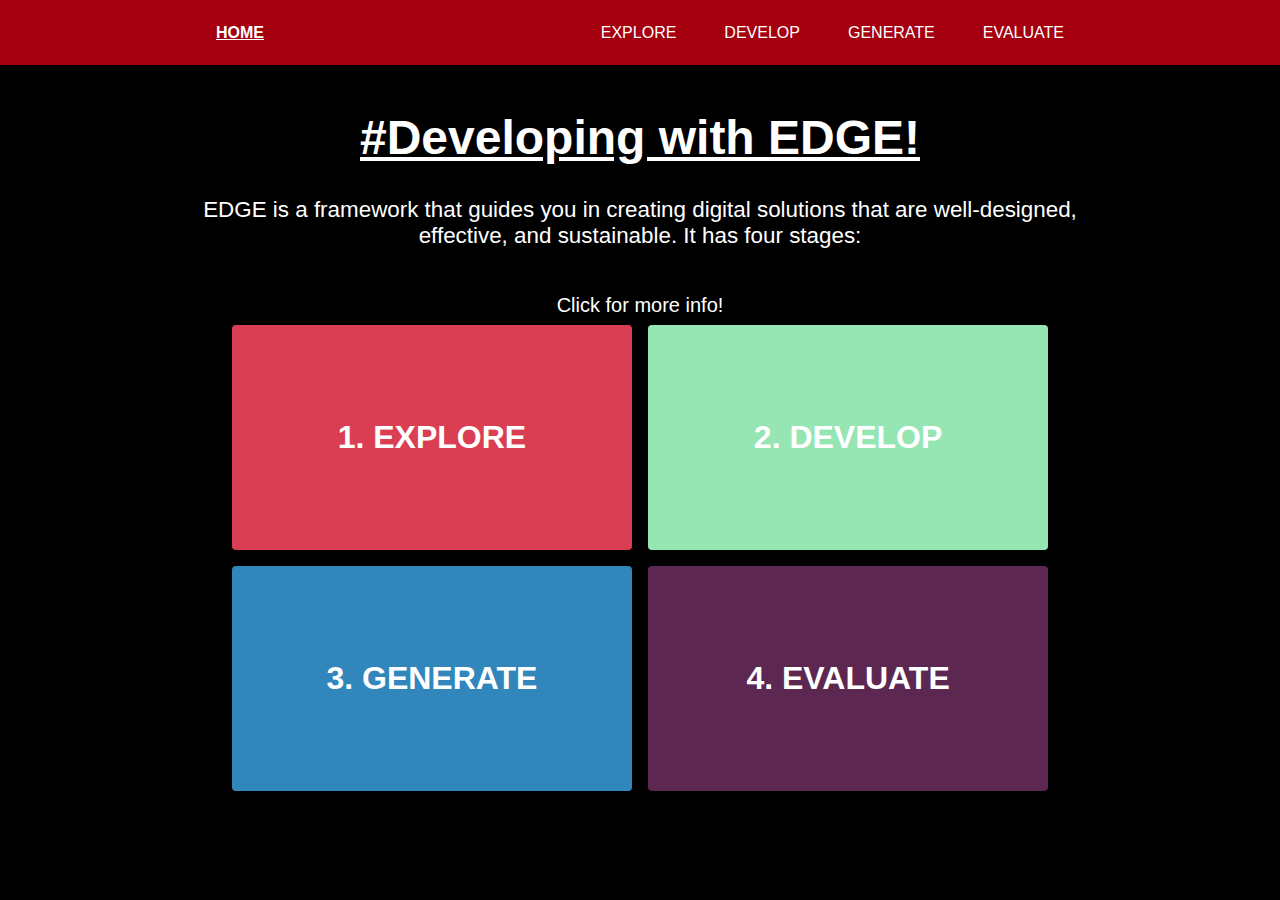
<file: index.html>
<!DOCTYPE html>
<html>

<head>

  <meta charset="UTF-8">
  <meta name="viewport" content="width=device-width, initial-scale=1.0">
  <meta name="theme-color" content="#94000f">
  <meta name="msapplication-TileColor" content="#94000f">
  <meta http-equiv="Content-Type" content="text/html; charset=UTF-8">
  <meta name="description" content="Everything you need to know when developing with EDGE!">
  <meta name="keywords" content="EDGE Framework, digital solutions">

  <title>EDGE Framework Website</title>
  <link rel="stylesheet" href="styles.css">
</head>

<body>
  <nav>
    <div class="container">
      <div class="flex">
        <a class="home-button active" href="index.html">HOME</a>
        <a class="nav-button" href="Explore.html">EXPLORE</a>
        <a class="nav-button" href="Develop.html">DEVELOP</a>
        <a class="nav-button" href="Generate.html">GENERATE</a>
        <a class="nav-button" href="Evaluate.html">EVALUATE</a>
      </div>
    </div>
  </nav>



    <div class="container">
      <h1>#Developing with EDGE!</h1>
      <h2>EDGE is a framework that guides you in creating digital solutions that are well-designed, effective, and sustainable. It has four stages: </h2>
      <p>Click for more info!</p>
      <div class="edge-buttons">
        <div class="button-left">
          <a href="Explore.html"><button class="button red-button">1. EXPLORE</button></a>
          <a href="Generate.html"><button class="button blue-button">3. GENERATE</button></a>
        </div>
        <div class="button-right">
          <a href="Develop.html"><button class="button green-button">2. DEVELOP</button></a>
          <a href="Evaluate.html"><button class="button orange-button">4. EVALUATE</button></a>
        </div>
      </div>
    </div>
</body>

</html>
</file>
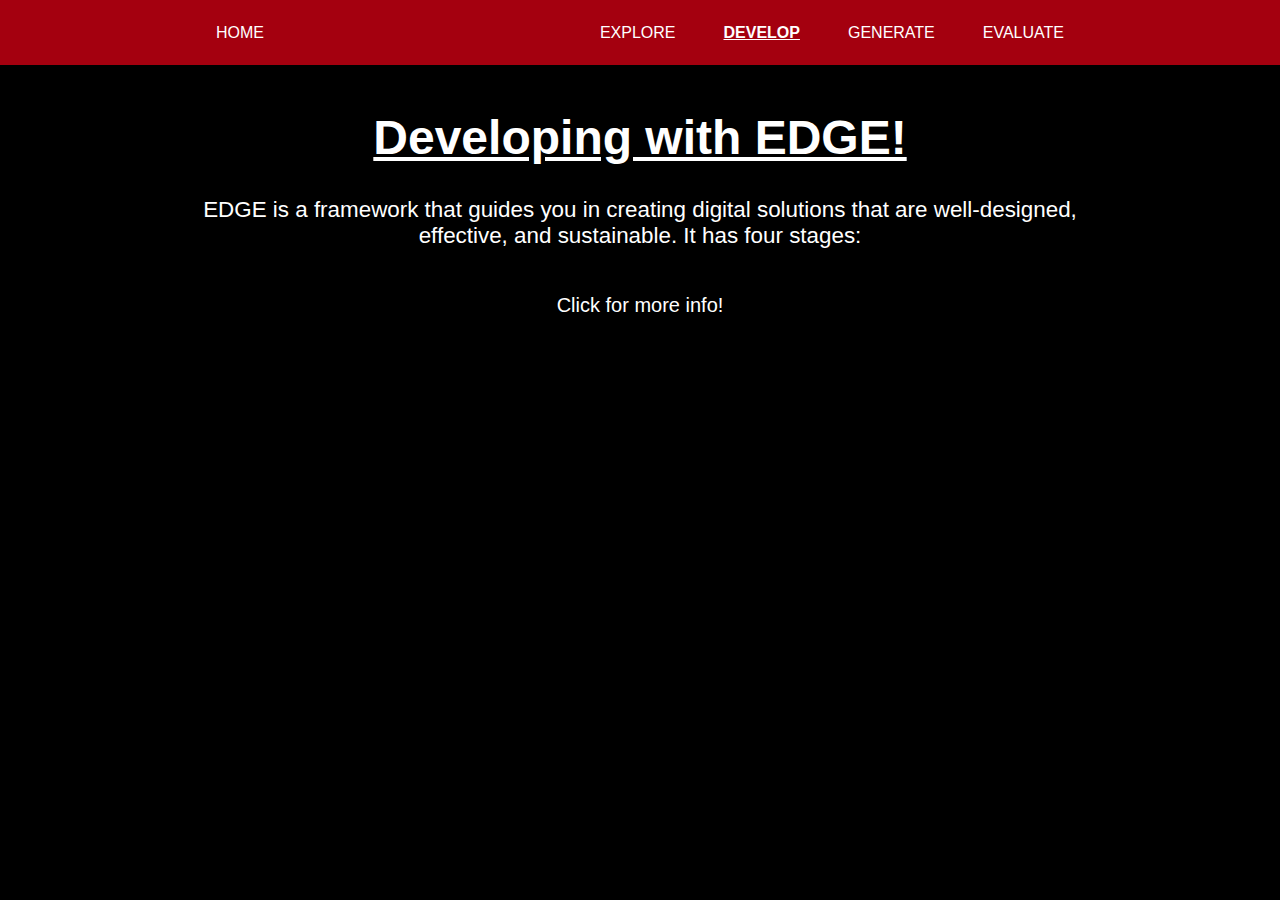
<file: Develop.html>
<!DOCTYPE html>
<html>
<head>
  <meta charset="UTF-8">
  <meta name="viewport" content="width=device-width, initial-scale=1.0">
  <meta http-equiv="Content-Type" content="text/html; charset=UTF-8">
  <meta name="description" content="The develop phase of developing with EDGE">
  <meta name="keywords" content="EDGE Framework, digital solutions">

  <title>Explore - EDGE</title>
  <link rel="stylesheet" href="styles.css">
</head>

<body>
  <nav>
    <div class="container">
      <div class="flex">
        <a class="home-button" href="index.html">HOME</a>
        <a class="nav-button" href="Explore.html">EXPLORE</a>
        <a class="nav-button active" href="Develop.html">DEVELOP</a>
        <a class="nav-button" href="Generate.html">GENERATE</a>
        <a class="nav-button" href="Evaluate.html">EVALUATE</a>
      </div>
    </div>
  </nav>

  <main>
    <div class="container">

      <h1>Developing with EDGE!</h1>
      <h2>EDGE is a framework that guides you in creating digital solutions that are well-designed, effective, and sustainable. It has four stages: </h2>

      <p>Click for more info!</p>


    </div>
  </main>
</body>

</html>
</file>
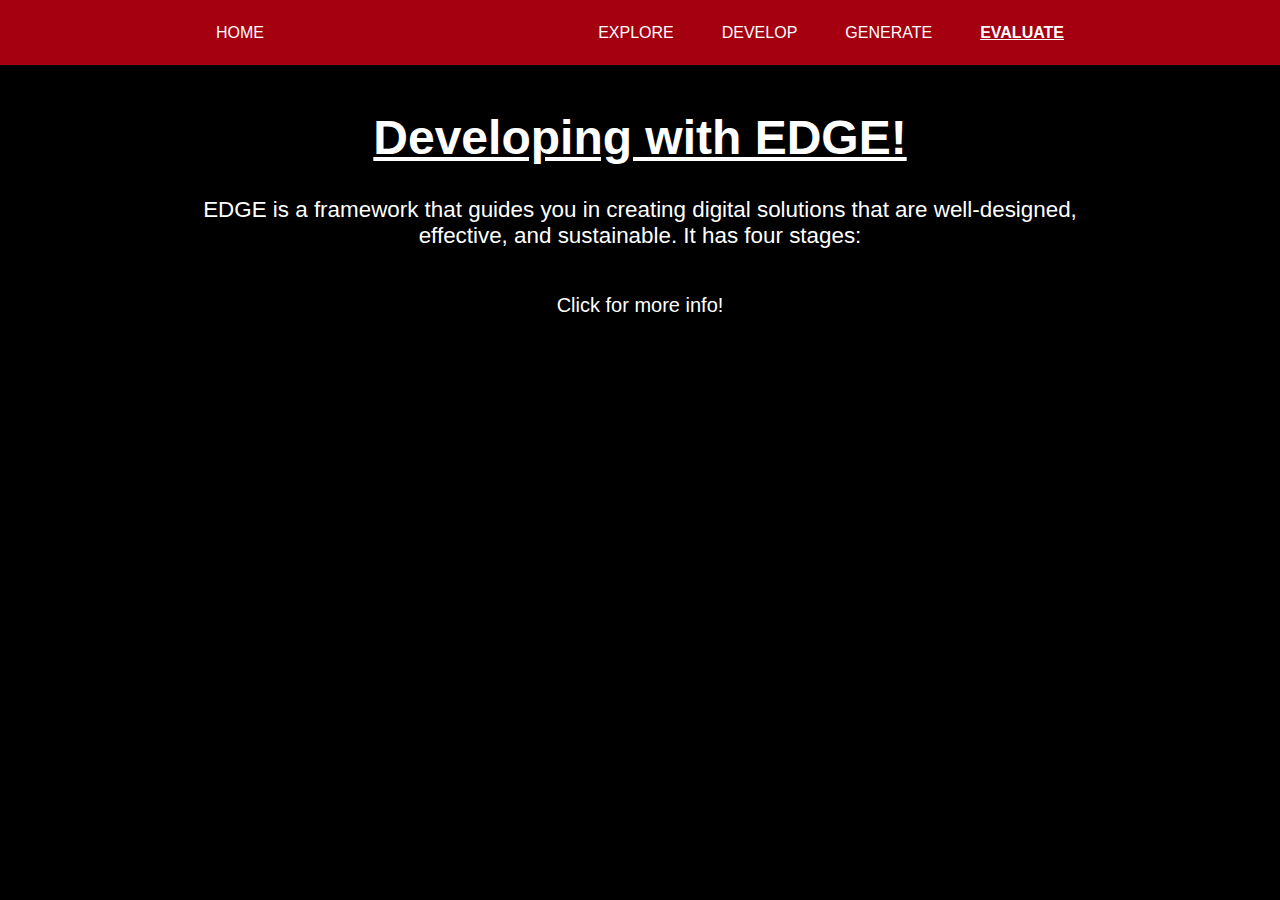
<file: Evaluate.html>
<!DOCTYPE html>
<html>
<head>
  <meta charset="UTF-8">
  <meta name="viewport" content="width=device-width, initial-scale=1.0">
  <meta http-equiv="Content-Type" content="text/html; charset=UTF-8">
  <meta name="description" content="The evaluate phase of developing with EDGE">
  <meta name="keywords" content="EDGE Framework, digital solutions">

  <title>Explore - EDGE</title>
  <link rel="stylesheet" href="styles.css">
</head>

<body>
  <nav>
    <div class="container">
      <div class="flex">
        <a class="home-button" href="index.html">HOME</a>
        <a class="nav-button" href="Explore.html">EXPLORE</a>
        <a class="nav-button" href="Develop.html">DEVELOP</a>
        <a class="nav-button" href="Generate.html">GENERATE</a>
        <a class="nav-button active" href="Evaluate.html">EVALUATE</a>
      </div>
    </div>
  </nav>

  <main>
    <div class="container">

      <h1>Developing with EDGE!</h1>
      <h2>EDGE is a framework that guides you in creating digital solutions that are well-designed, effective, and sustainable. It has four stages: </h2>

      <p>Click for more info!</p>


    </div>
  </main>
</body>

</html>
</file>
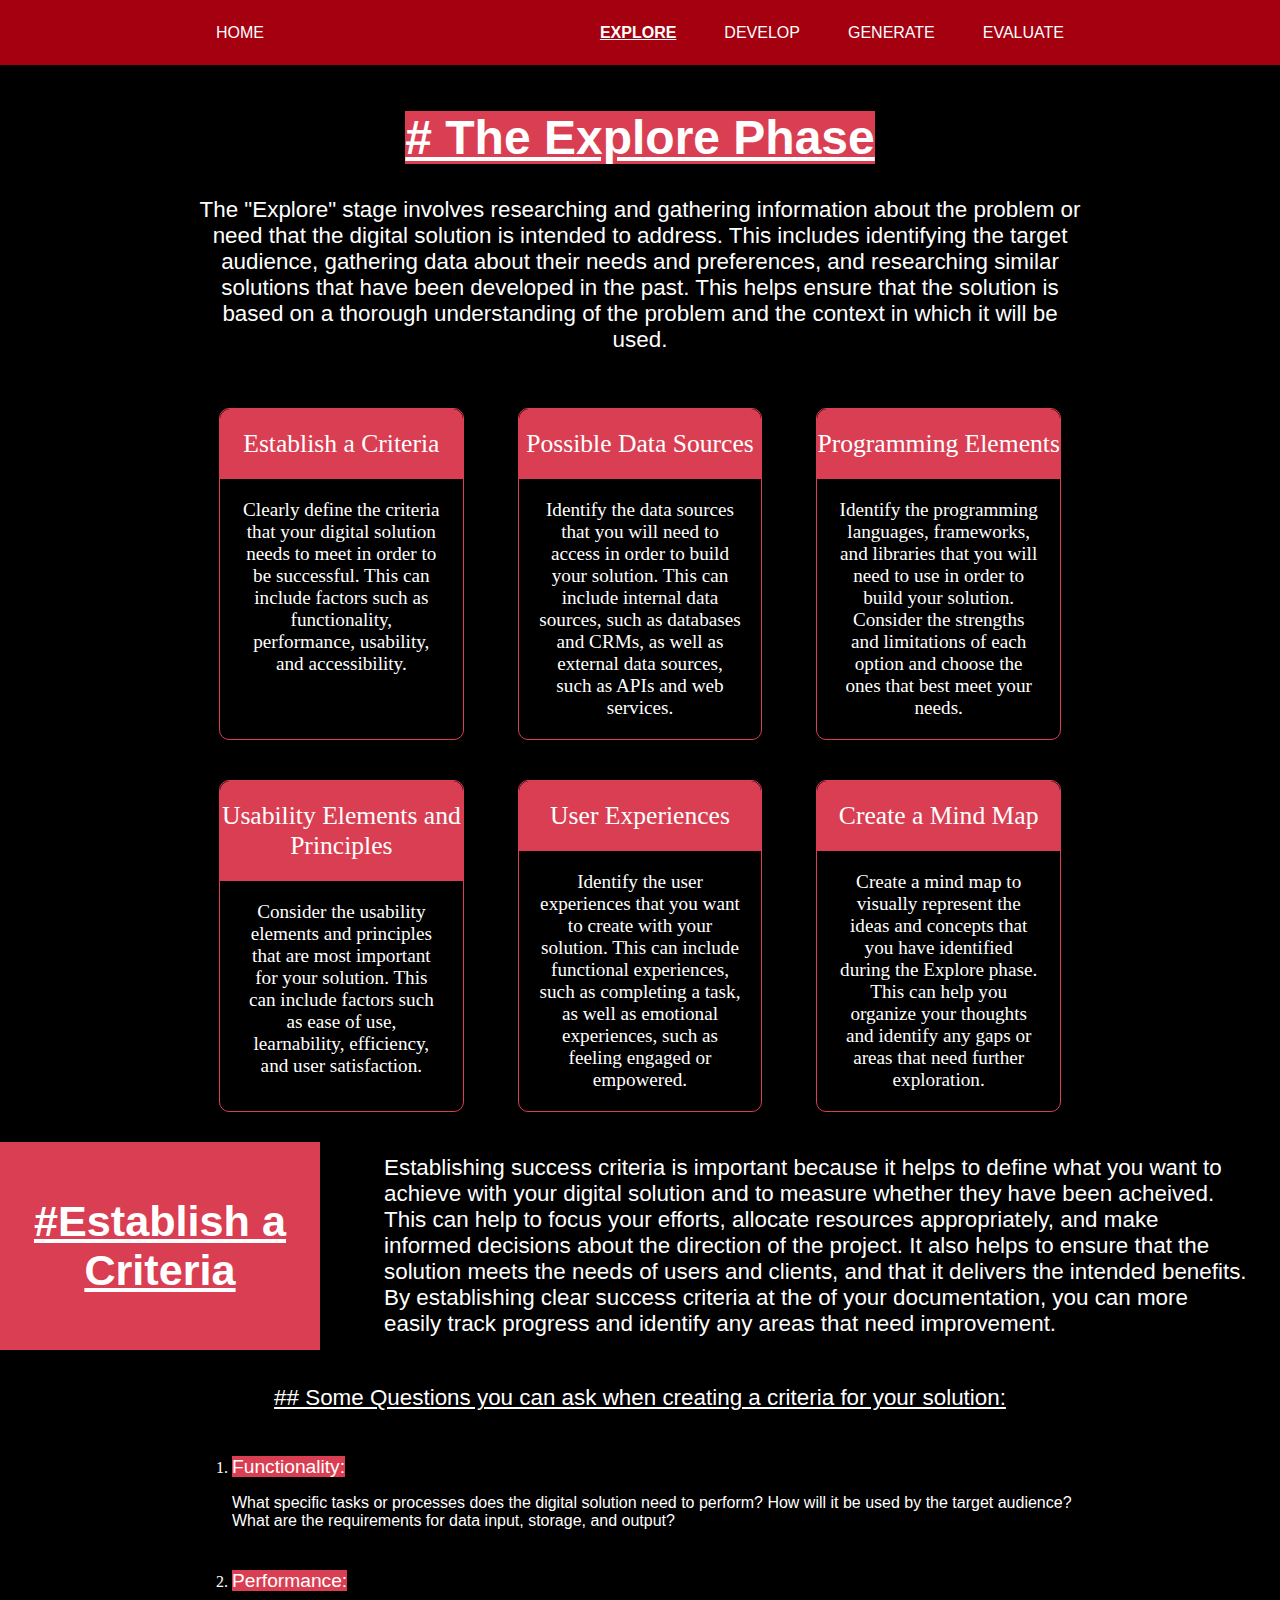
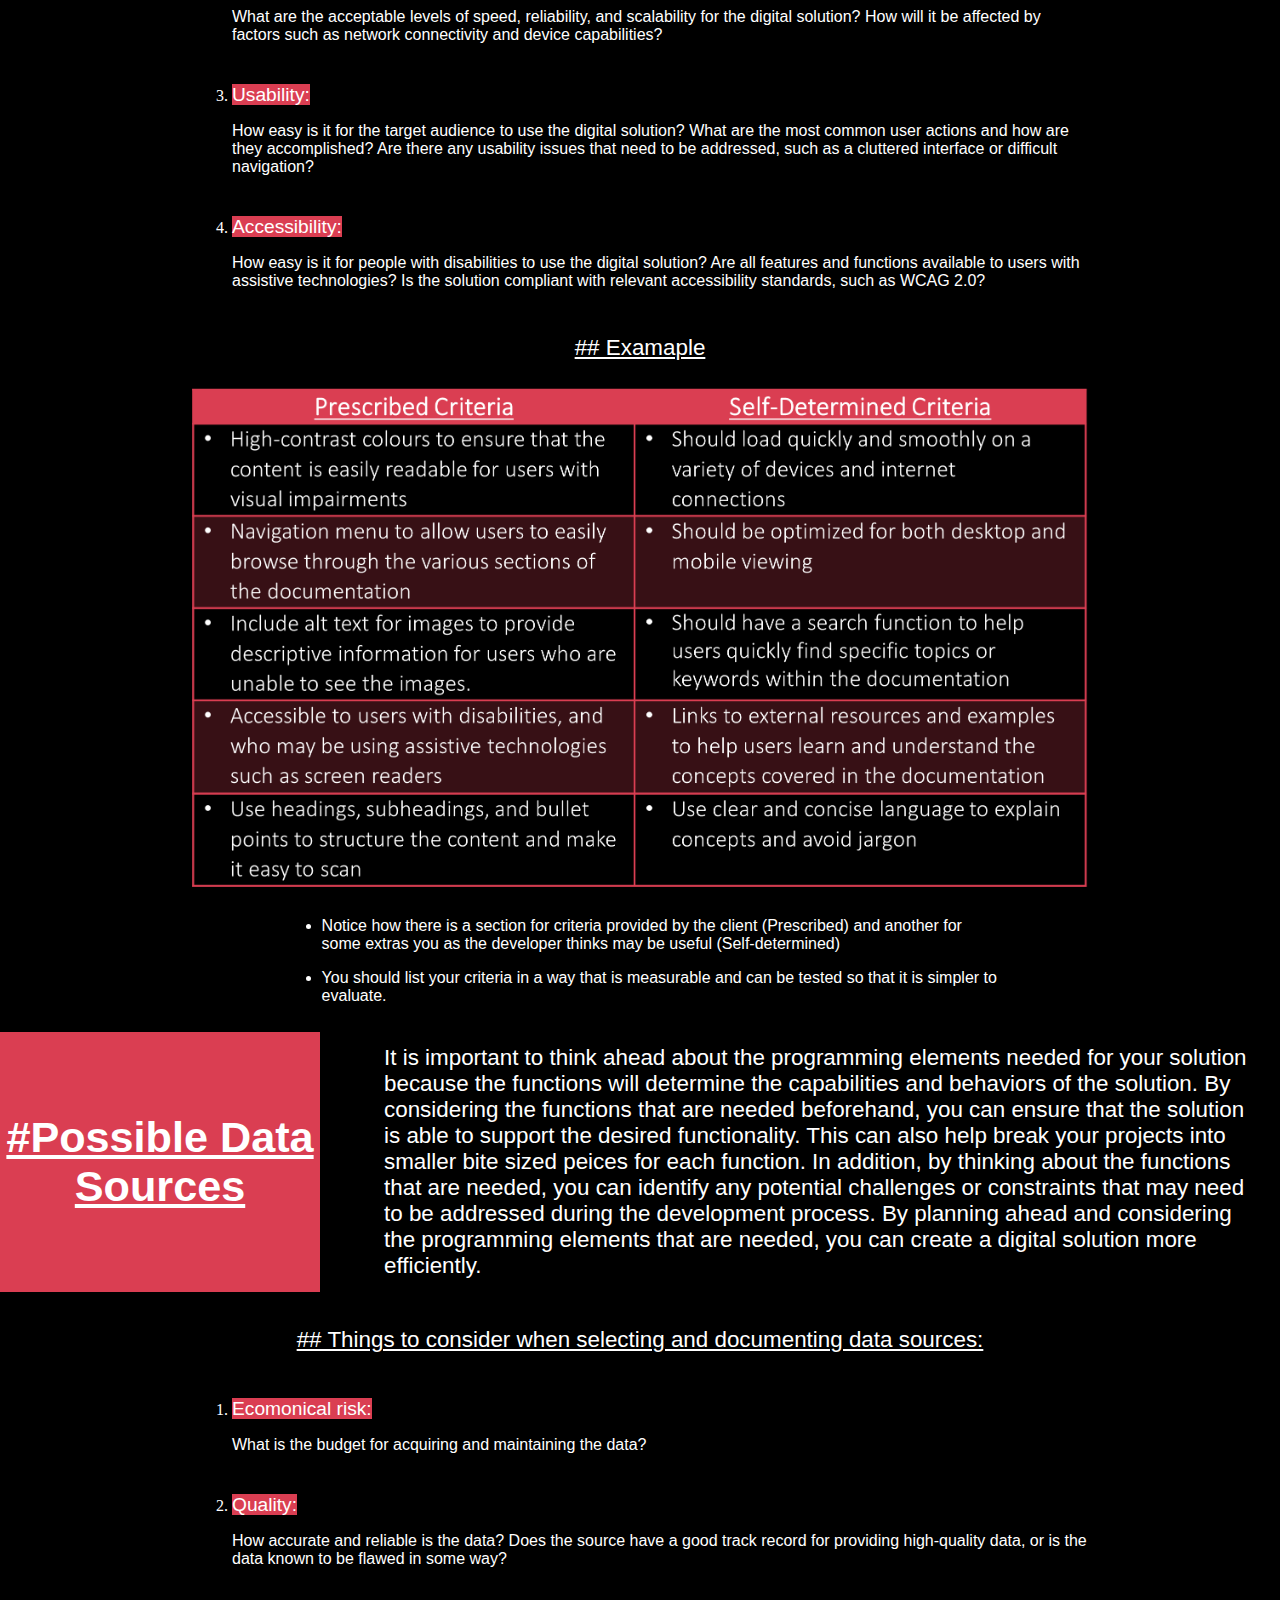
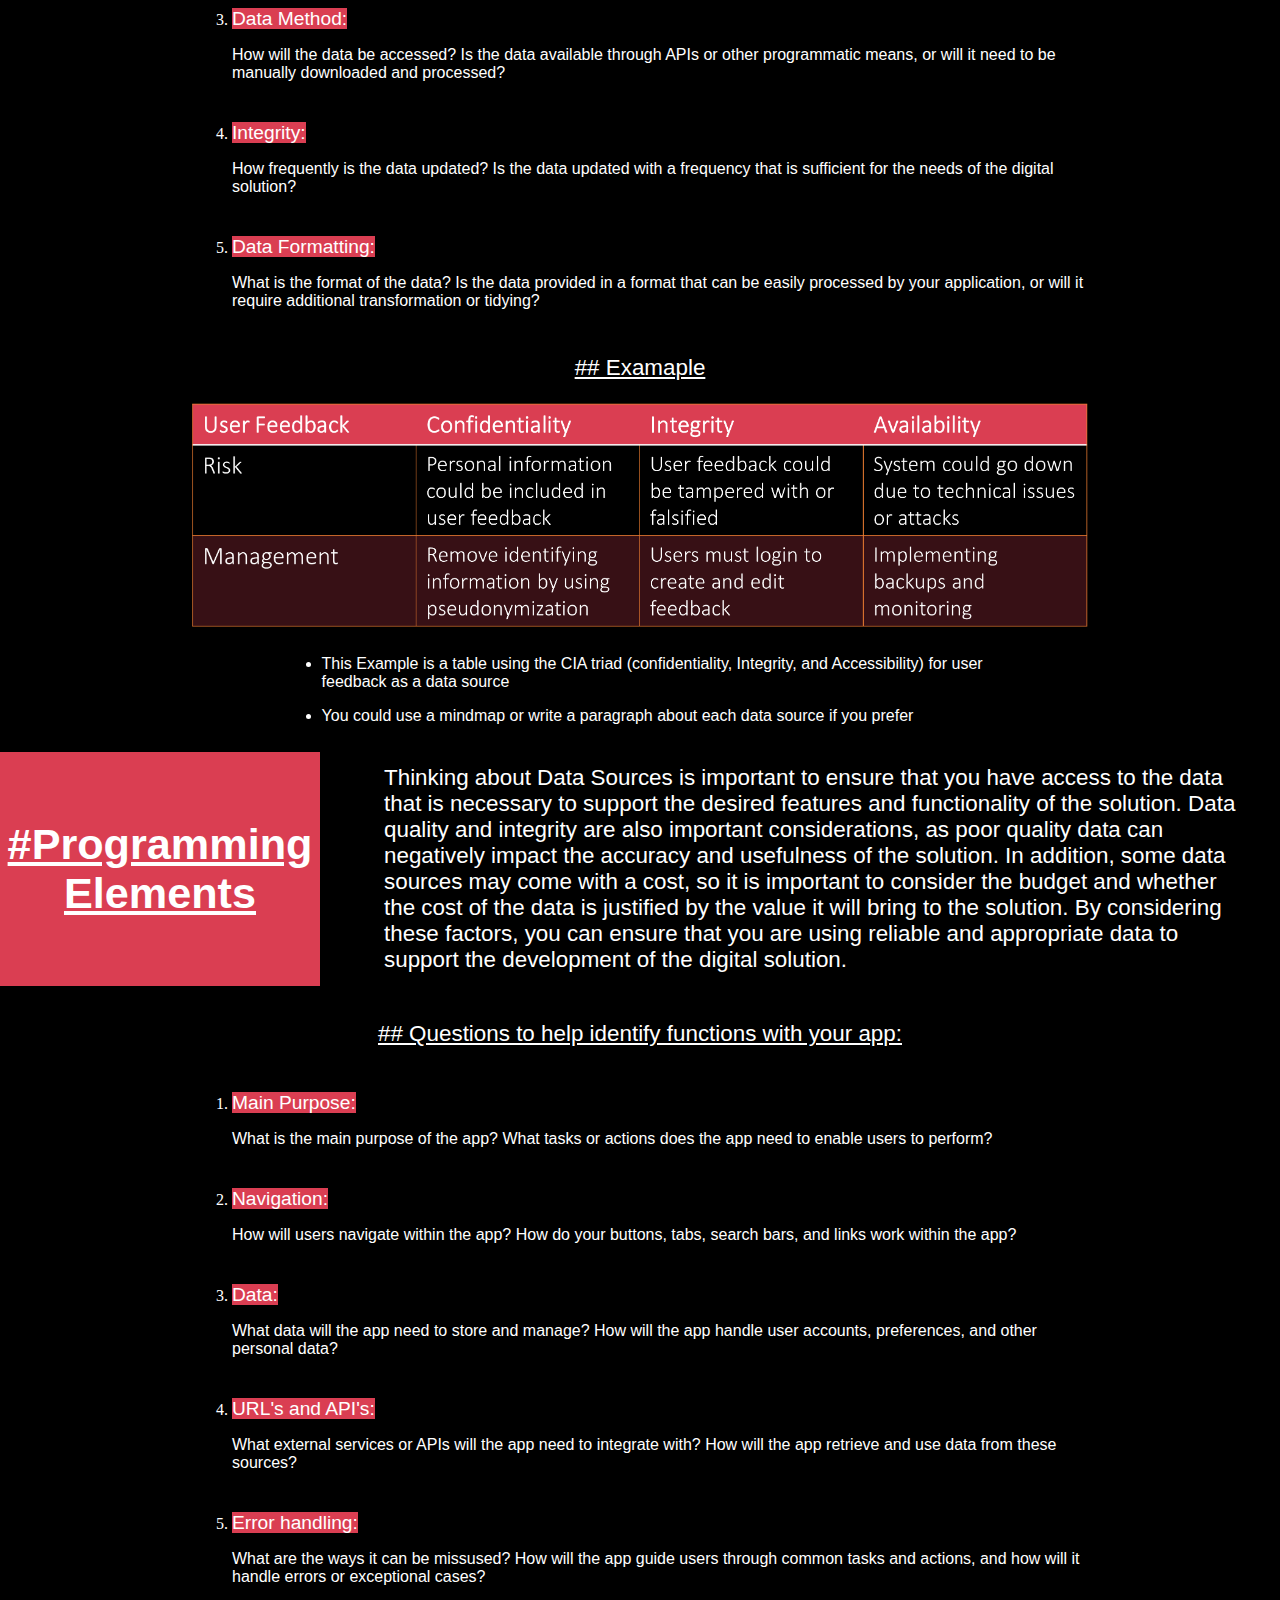
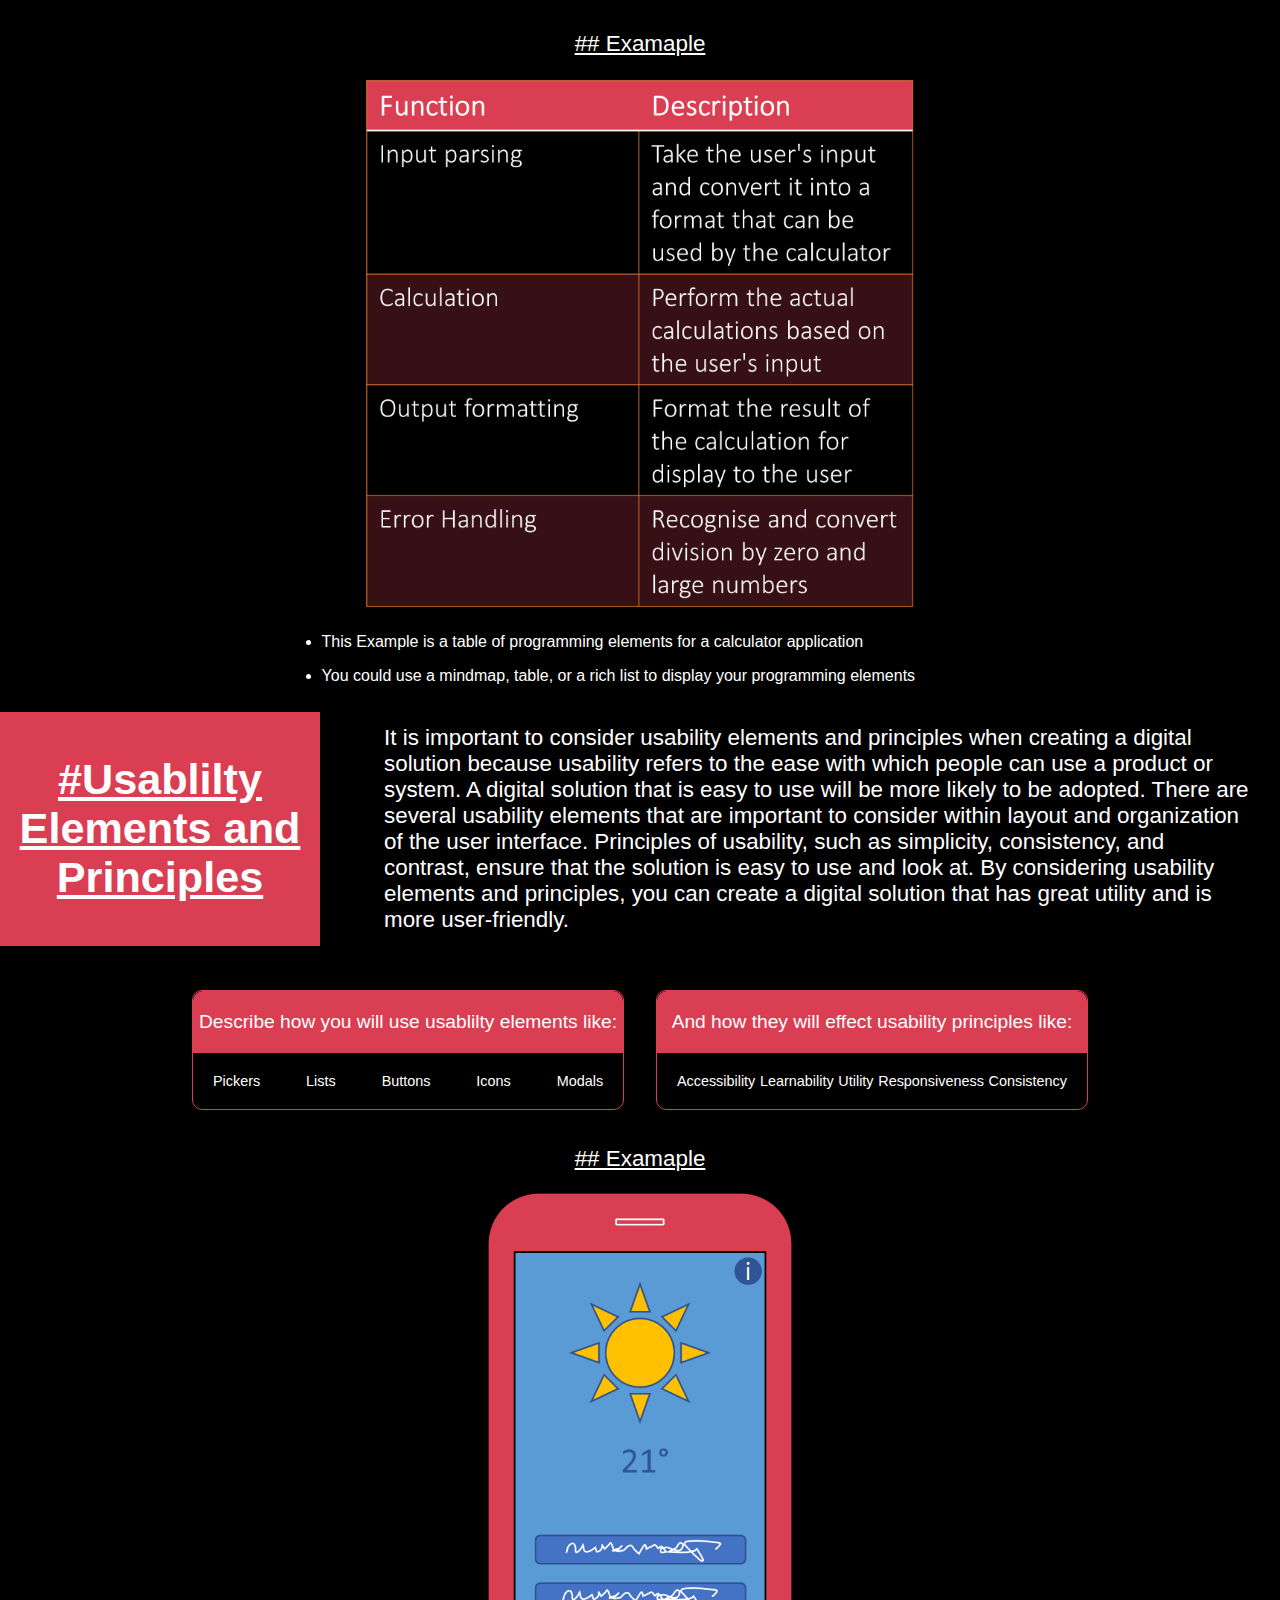
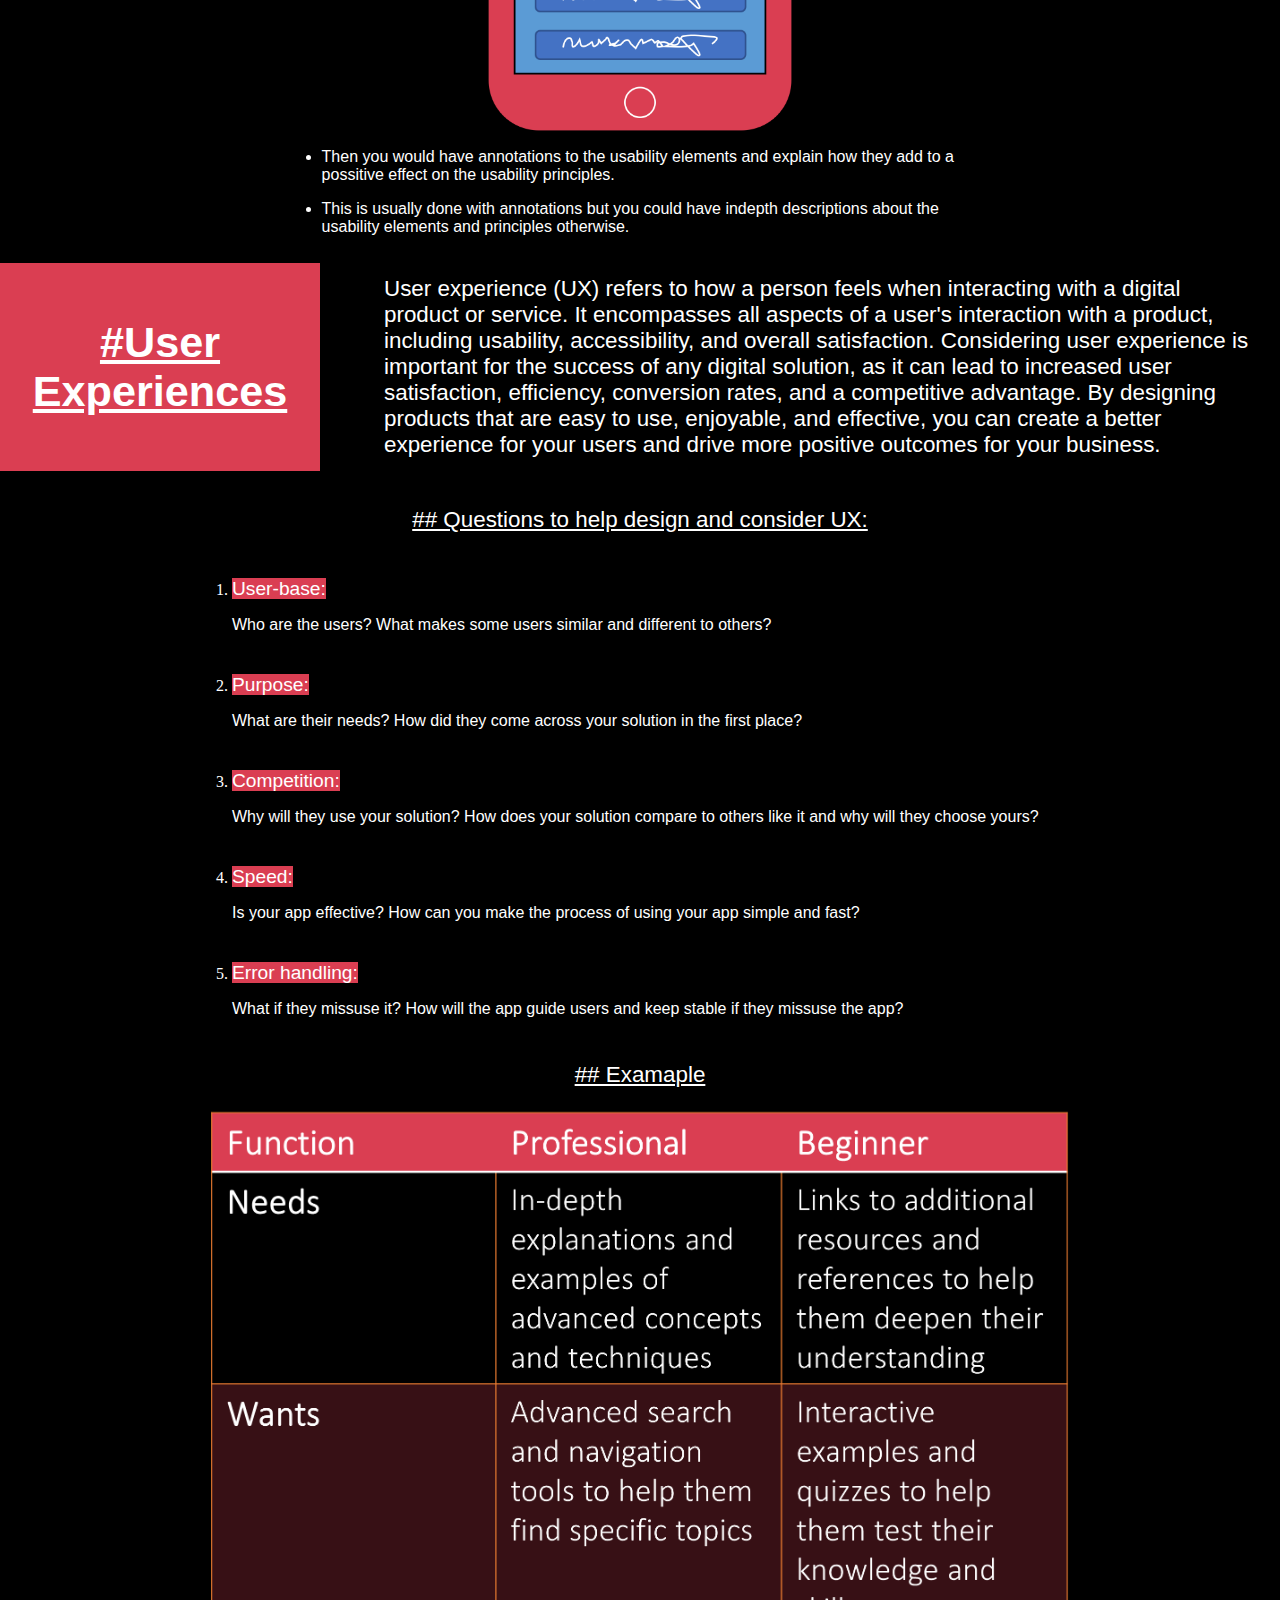
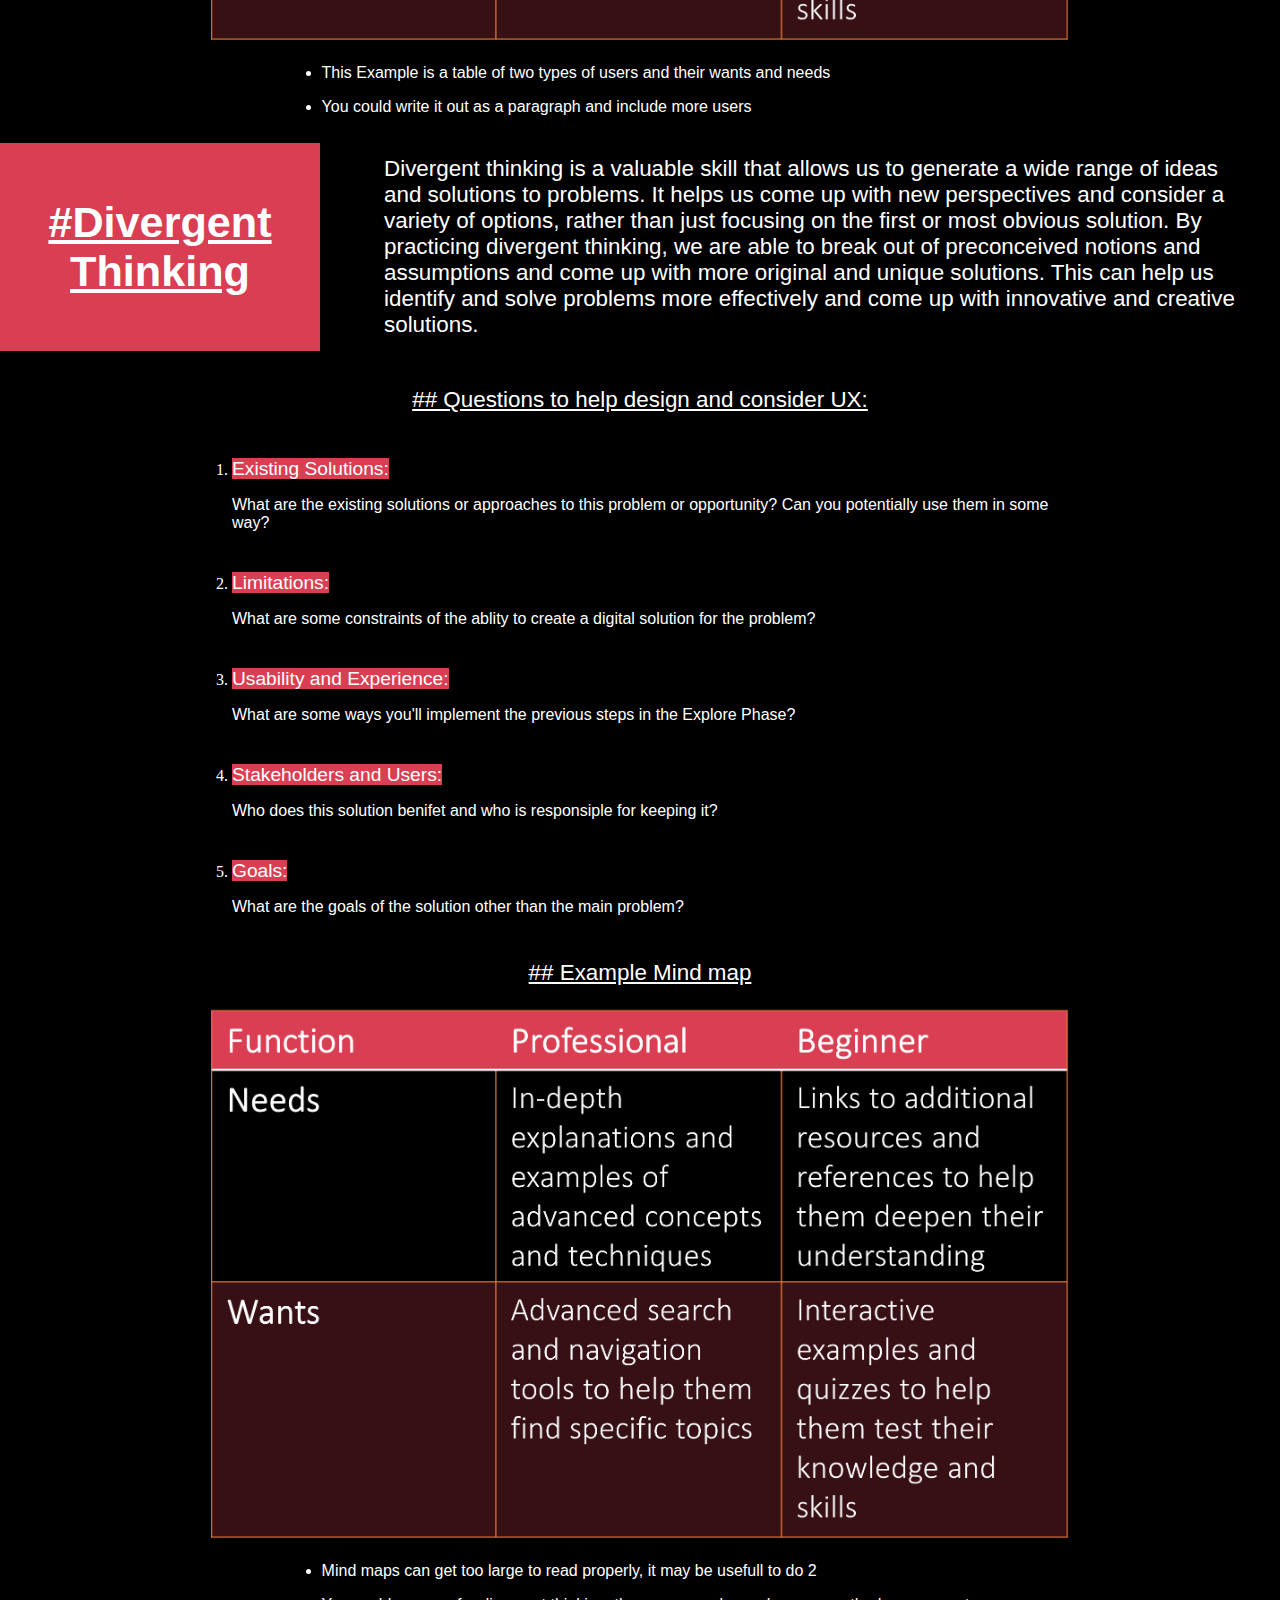
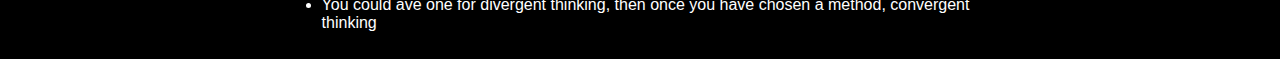
<file: Explore.html>
<!DOCTYPE html>
<html>

<head>
  <meta charset="UTF-8">
  <meta name="viewport" content="width=device-width, initial-scale=1.0">
  <meta http-equiv="Content-Type" content="text/html; charset=UTF-8">
  <meta name="description" content="The explore phase of developing with EDGE">
  <meta name="keywords" content="EDGE Framework, digital solutions">
  <title>Explore - EDGE</title>
  <link rel="stylesheet" href="styles.css">

</head>

<body>

  <button id="scroll-top-button" onclick="scrollToTop()">
    ↑
  </button>

  <div class="background1">
    <nav>
      <div class="container">
        <div class="flex">
          <a class="home-button" href="index.html">HOME</a>
          <a class="nav-button active" href="Explore.html">EXPLORE</a>
          <a class="nav-button" href="Develop.html">DEVELOP</a>
          <a class="nav-button" href="Generate.html">GENERATE</a>
          <a class="nav-button" href="Evaluate.html">EVALUATE</a>
        </div>
      </div>
    </nav>

    <div class="container">
      <h1><mark># The Explore Phase</mark></h1>
      <h2>The "Explore" stage involves researching and gathering information about the problem or need that the digital solution is intended to address. This includes identifying the target audience, gathering data about their needs and
        preferences,
        and researching similar solutions that have been developed in the past. This helps ensure that the solution is based on a thorough understanding of the problem and the context in which it will be used.</h2>
    </div>
    <div class="container">
      <div class="outline">
        <a href="#Criteria" class="card">
          <div class="step">Establish a Criteria</div>
          <div class="explanation">Clearly define the criteria that your digital solution needs to meet in order to be successful. This can include factors such as functionality, performance, usability, and accessibility.</div>
        </a>
        <a href="#data-sources" class="card">
          <div class="step">Possible Data Sources</div>
          <div class="explanation">Identify the data sources that you will need to access in order to build your solution. This can include internal data sources, such as databases and CRMs, as well as external data sources, such as APIs and web
            services.</div>
        </a>
        <a href="#programming-elements" class="card">
          <div class="step">Programming Elements</div>
          <div class="explanation">Identify the programming languages, frameworks, and libraries that you will need to use in order to build your solution. Consider the strengths and limitations of each option and choose the ones that best meet
            your
            needs.</div>
        </a>
      </div>
      <div class="outline">
        <a href="#usability" class="card">
          <div class="step">Usability Elements and Principles</div>
          <div class="explanation">Consider the usability elements and principles that are most important for your solution. This can include factors such as ease of use, learnability, efficiency, and user satisfaction.</div>
        </a>
        <a href="#user-experiences" class="card">
          <div class="step">User Experiences</div>
          <div class="explanation">Identify the user experiences that you want to create with your solution. This can include functional experiences, such as completing a task, as well as emotional experiences, such as feeling engaged or empowered.
          </div>
        </a>
        <a href="#mind-map" class="card">
          <div class="step">Create a Mind Map</div>
          <div class="explanation">Create a mind map to visually represent the ideas and concepts that you have identified during the Explore phase. This can help you organize your thoughts and identify any gaps or areas that need further
            exploration.
          </div>
        </a>
      </div>
    </div>
  </div>


  <div id="Criteria" class="top">
    <div class="left">
      <h1>#Establish a Criteria</h1>
    </div>
    <div class="right">
      <h2>Establishing success criteria is important because it helps to define what you want to achieve with your digital solution and to measure whether they have been acheived. This can help to focus your efforts, allocate resources
        appropriately, and make informed decisions about the direction of the project. It also helps to ensure that the solution meets the needs of users and clients, and that it delivers the intended benefits. By establishing clear success
        criteria at the of your documentation, you can more easily track progress and identify any areas that need improvement.</h2>
    </div>
  </div>

  <div class="background1">
    <div class="container">
      <h2 class="question">## Some Questions you can ask when creating a criteria for your solution:</h2>
      <ol>
        <li>
          <h2><mark>Functionality:</mark></h2>
          <h3>What specific tasks or processes does the digital solution need to perform? How will it be used by the target audience? What are the requirements for data input, storage, and output?
          </h3>
        </li>
        <li>
          <h2><mark>Performance: </mark></h2>
          <h3>What are the acceptable levels of speed, reliability, and scalability for the digital solution? How will it be affected by factors such as network connectivity and device capabilities?
          </h3>
        </li>
        <li>
          <h2><mark>Usability: </mark></h2>
          <h3>How easy is it for the target audience to use the digital solution? What are the most common user actions and how are they accomplished? Are there any usability issues that need to be addressed, such as a cluttered interface or
            difficult navigation?
          </h3>
        </li>
        <li>
          <h2><mark>Accessibility: </mark></h2>
          <h3>How easy is it for people with disabilities to use the digital solution? Are all features and functions available to users with assistive technologies? Is the solution compliant with relevant accessibility standards, such
            as WCAG 2.0?
          </h3>
        </li>
      </ol>
    </div>
    <div class="container">
      <h2 id="examples">## Examaple</h2>
      <img src="successcriteria.png" class="criteria-img" alt="">
      <ul>
        <h3>
          <li>Notice how there is a section for criteria provided by the client (Prescribed) and another for some extras you as the developer thinks may be useful (Self-determined)</li>
        </h3>
        <h3>
          <li>You should list your criteria in a way that is measurable and can be tested so that it is simpler to evaluate.</li>
        </h3>
      </ul>
    </div>
  </div>


  <!-- Possible Data sources -->

  <div id="data-sources" class="top">
    <div class="left">
      <h1>#Possible Data Sources</h1>
    </div>
    <div class="right">
      <h2>It is important to think ahead about the programming elements needed for your solution because the functions will determine the capabilities and behaviors of the solution. By considering the functions that are needed beforehand, you can ensure that the solution is able to support the desired functionality. This can also help break your projects into smaller bite sized peices for each function. In addition, by thinking about the functions that are needed, you can identify any potential challenges or constraints that may need to be addressed during the development process. By planning ahead and considering the programming elements that are needed, you can create a digital solution more efficiently.</h2>
    </div>
  </div>
  <div class="background1">
    <div class="container">
      <h2 class="question">## Things to consider when selecting and documenting data sources:</h2>
      <ol>
        <li>
          <h2><mark>Ecomonical risk:</mark></h2>
          <h3>What is the budget for acquiring and maintaining the data?
          </h3>
        </li>
        <li>
          <h2><mark>Quality: </mark></h2>
          <h3>How accurate and reliable is the data? Does the source have a good track record for providing high-quality data, or is the data known to be flawed in some way?
          </h3>
        </li>
        <li>
          <h2><mark>Data Method: </mark></h2>
          <h3>How will the data be accessed? Is the data available through APIs or other programmatic means, or will it need to be manually downloaded and processed?
          </h3>
        </li>
        <li>
          <h2><mark>Integrity: </mark></h2>
          <h3>How frequently is the data updated? Is the data updated with a frequency that is sufficient for the needs of the digital solution?
          </h3>
        </li>
        <li>
          <h2><mark>Data Formatting: </mark></h2>
          <h3>What is the format of the data? Is the data provided in a format that can be easily processed by your application, or will it require additional transformation or tidying?
          </h3>
        </li>
      </ol>
    </div>
    <div class="container">
      <h2 id="examples">## Examaple</h2>
      <img src="datasources.png" class="criteria-img" alt="">
      <ul>
        <h3>
          <li>This Example is a table using the CIA triad (confidentiality, Integrity, and Accessibility) for user feedback as a data source</li>
        </h3>
        <h3>
          <li>You could use a mindmap or write a paragraph about each data source if you prefer</li>
        </h3>
      </ul>
    </div>
  </div>


  <!-- Programming Elements -->

  <div id="programming-elements" class="top">
    <div class="left">
      <h1>#Programming Elements</h1>
    </div>
    <div class="right">
      <h2>Thinking about Data Sources is important to ensure that you have access to the data that is necessary to support the desired features and functionality of the solution. Data quality and integrity are also important considerations, as poor
        quality data can negatively impact the accuracy and usefulness of the solution. In addition, some data sources may come with a cost, so it is important to consider the budget and whether the cost of the data is justified by the value it will
        bring to the solution. By considering these factors, you can ensure that you are using reliable and appropriate data to support the development of the digital solution.</h2>
    </div>
  </div>
  <div class="background1">
    <div class="container">
      <h2 class="question">## Questions to help identify functions with your app:</h2>

      <ol>
        <li>
          <h2><mark>Main Purpose: </mark></h2>
          <h3>What is the main purpose of the app? What tasks or actions does the app need to enable users to perform?
          </h3>
        </li>
        <li>
          <h2><mark>Navigation: </mark></h2>
          <h3>How will users navigate within the app? How do your buttons, tabs, search bars, and links work within the app?
          </h3>
        </li>
        <li>
          <h2><mark>Data: </mark></h2>
          <h3>What data will the app need to store and manage? How will the app handle user accounts, preferences, and other personal data?
          </h3>
        </li>
        <li>
          <h2><mark>URL's and API's: </mark></h2>
          <h3>What external services or APIs will the app need to integrate with? How will the app retrieve and use data from these sources?
          </h3>
        </li>
        <li>
          <h2><mark>Error handling: </mark></h2>
          <h3>What are the ways it can be missused? How will the app guide users through common tasks and actions, and how will it handle errors or exceptional cases?
          </h3>
        </li>
      </ol>
    </div>
    <div class="container">
      <h2 id="examples">## Examaple</h2>
      <img src="programmingelements.png" class="programmingelements-img" alt="">
      <ul>
        <h3>
          <li>This Example is a table of programming elements for a calculator application</li>
        </h3>
        <h3>
          <li>You could use a mindmap, table, or a rich list to display your programming elements</li>
        </h3>
      </ul>
    </div>
  </div>


  <!-- usability -->

  <div id="usability" class="top">
    <div class="left">
      <h1>#Usablilty Elements and Principles</h1>
    </div>
    <div class="right">
      <h2>It is important to consider usability elements and principles when creating a digital solution because usability refers to the ease with which people can use a product or system. A digital solution that is easy to use will be more likely to be adopted. There are several usability elements that are important to consider within layout and organization of the user interface. Principles of usability, such as simplicity, consistency, and contrast, ensure that the solution is easy to use and look at. By considering usability elements and principles, you can create a digital solution that has great utility and is more user-friendly.</h2>
    </div>
  </div>

  <div class="background1">
    <div class="container">

<div class="usability-row">
      <div class="usability-col">
      <h2 class="question card-top">Describe how you will use usablilty elements like:</h2>
<div class="usability-list">
          <p>Pickers</p>
          <p>Lists</p>
          <p>Buttons</p>
          <p>Icons</p>
          <p>Modals</p>
        </div>

</div>
        <div class="usability-col">
      <h2 class="question card-top">And how they will effect usability principles like:</h2>
      <div class="usability-list">
    <p>Accessibility</p>
      <p>Learnability</p>
      <p>Utility</p>
      <p>Responsiveness</p>
      <p>Consistency</p>
    </div>
  </div>

    </div>

  </div>
    <div class="container">
      <h2 id="examples">## Examaple</h2>
      <img src="PHONE.PNG" class="programmingelements-img" alt="">
      <ul>
        <h3>
          <li>Then you would have annotations to the usability elements and explain how they add to a possitive effect on the usability principles.</li>
        </h3>
        <h3>
          <li>This is usually done with annotations but you could have indepth descriptions about the usability elements and principles otherwise.</li>
        </h3>
      </ul>
    </div>
  </div>


  <!-- User Experiences -->

  <div id="user-experiences" class="top">
    <div class="left">
      <h1>#User Experiences</h1>
    </div>
    <div class="right">
      <h2>User experience (UX) refers to how a person feels when interacting with a digital product or service. It encompasses all aspects of a user's interaction with a product, including usability, accessibility, and overall satisfaction. Considering user experience is important for the success of any digital solution, as it can lead to increased user satisfaction, efficiency, conversion rates, and a competitive advantage. By designing products that are easy to use, enjoyable, and effective, you can create a better experience for your users and drive more positive outcomes for your business.</h2>
    </div>
  </div>
  <div class="background1">
    <div class="container">
      <h2 class="question">## Questions to help design and consider UX:</h2>

      <ol>
        <li>
          <h2><mark>User-base: </mark></h2>
          <h3>Who are the users? What makes some users similar and different to others?
          </h3>
        </li>
        <li>
          <h2><mark>Purpose: </mark></h2>
          <h3>What are their needs? How did they come across your solution in the first place?
          </h3>
        </li>
        <li>
          <h2><mark>Competition: </mark></h2>
          <h3>Why will they use your solution? How does your solution compare to others like it and why will they choose yours?
          </h3>
        </li>
        <li>
          <h2><mark>Speed: </mark></h2>
          <h3>Is your app effective? How can you make the process of using your app simple and fast?
          </h3>
        </li>
        <li>
          <h2><mark>Error handling: </mark></h2>
          <h3>What if they missuse it? How will the app guide users and keep stable if they missuse the app?
          </h3>
        </li>
      </ol>
    </div>
    <div class="container">
      <h2 id="examples">## Examaple</h2>
      <img src="ux.png" class="programmingelements-img" alt="">
      <ul>
        <h3>
          <li>This Example is a table of two types of users and their wants and needs</li>
        </h3>
        <h3>
          <li>You could write it out as a paragraph and include more users</li>
        </h3>
      </ul>
    </div>
  </div>


  <!-- Mind Map -->

  <div id="mind-map" class="top">
    <div class="left">
      <h1>#Divergent Thinking</h1>
    </div>
    <div class="right">
      <h2>Divergent thinking is a valuable skill that allows us to generate a wide range of ideas and solutions to problems. It helps us come up with new perspectives and consider a variety of options, rather than just focusing on the first or most obvious solution. By practicing divergent thinking, we are able to break out of preconceived notions and assumptions and come up with more original and unique solutions. This can help us identify and solve problems more effectively and come up with innovative and creative solutions.</h2>
    </div>
  </div>
  <div class="background1">
    <div class="container">
      <h2 class="question">## Questions to help design and consider UX:</h2>


      <ol>
        <li>
          <h2><mark>Existing Solutions: </mark></h2>
          <h3>What are the existing solutions or approaches to this problem or opportunity? Can you potentially use them in some way?
          </h3>
        </li>
        <li>
          <h2><mark>Limitations: </mark></h2>
          <h3>What are some constraints of the ablity to create a digital solution for the problem?
          </h3>
        </li>
        <li>
          <h2><mark>Usability and Experience: </mark></h2>
          <h3>What are some ways you'll implement the previous steps in the Explore Phase?
          </h3>
        </li>
        <li>
          <h2><mark>Stakeholders and Users: </mark></h2>
          <h3>Who does this solution benifet and who is responsiple for keeping it?
          </h3>
        </li>
        <li>
          <h2><mark>Goals: </mark></h2>
          <h3>What are the goals of the solution other than the main problem?
          </h3>
        </li>
      </ol>
    </div>
    <div class="container">
      <h2 id="examples">## Example Mind map</h2>
      <img src="ux.png" class="programmingelements-img" alt="">
      <ul>
        <h3>
          <li>Mind maps can get too large to read properly, it may be usefull to do 2</li>
        </h3>
        <h3>
          <li>You could ave one for divergent thinking, then once you have chosen a method, convergent thinking</li>
        </h3>
      </ul>
    </div>
  </div>

  <script>
    window.addEventListener('scroll', function() {
      // Get the current scroll position
      var scrollTop = window.pageYOffset || document.documentElement.scrollTop;

      // If the scroll position is greater than the height of the viewport, show the button
      if (scrollTop > (window.innerHeight * 0.5)) {
        document.getElementById('scroll-top-button').classList.add('visible');
        document.getElementById('scroll-top-button').classList.remove('invisible');
      } else {
        document.getElementById('scroll-top-button').classList.add('invisible');
        document.getElementById('scroll-top-button').classList.remove('visible');
      }
    });

    function scrollToTop() {
      // Smooth scroll to the top of the page
      window.scrollTo({
        top: 0,
        left: 0,
        behavior: 'smooth'
      });
    }
  </script>


</body>

</html>
</file>
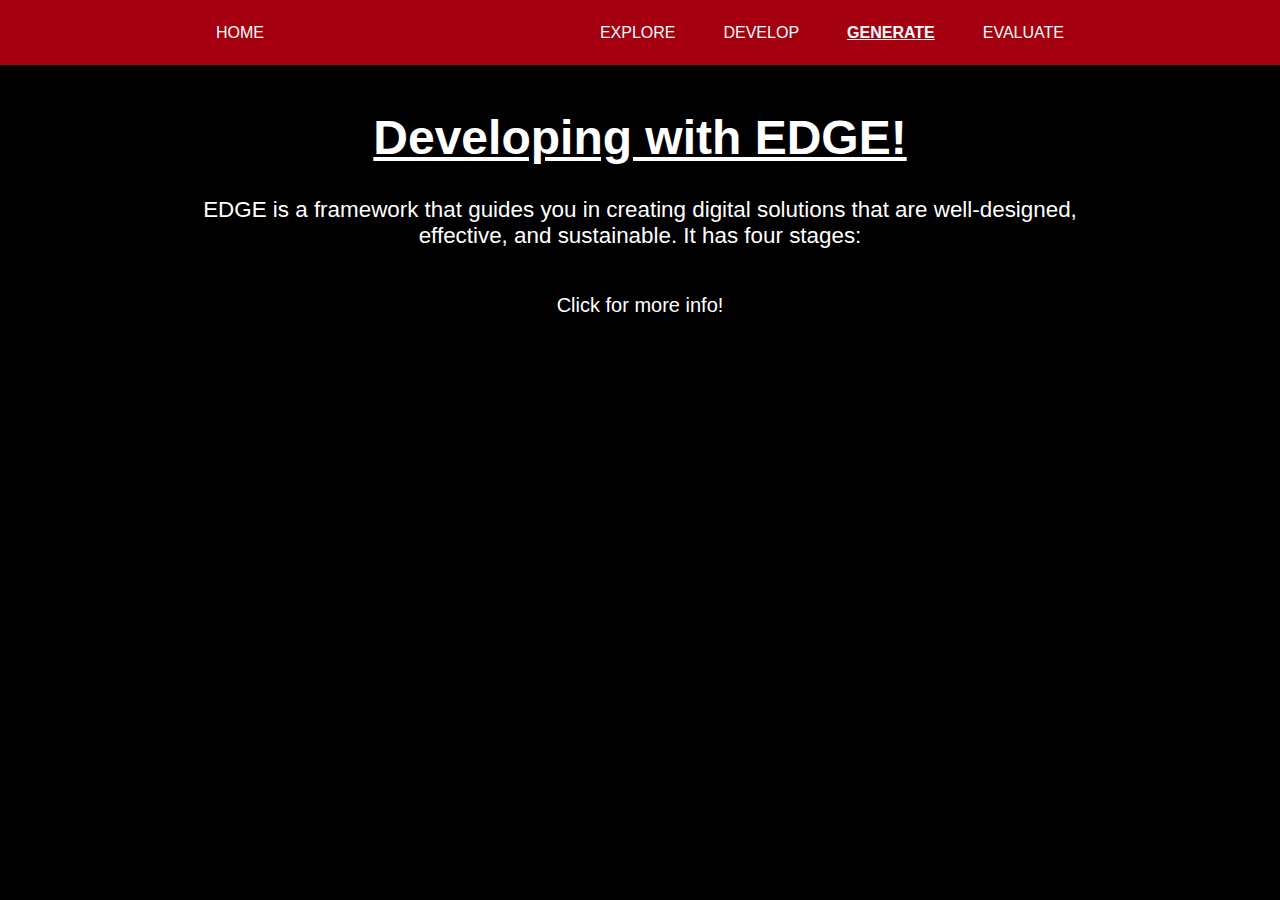
<file: Generate.html>
<!DOCTYPE html>
<html>
<head>
  <meta charset="UTF-8">
  <meta name="viewport" content="width=device-width, initial-scale=1.0">
  <meta http-equiv="Content-Type" content="text/html; charset=UTF-8">
  <meta name="description" content="The generate phase of developing with EDGE">
  <meta name="keywords" content="EDGE Framework, digital solutions">

  <title>Explore - EDGE</title>
  <link rel="stylesheet" href="styles.css">
</head>

<body>
  <nav>
    <div class="container">
      <div class="flex">
        <a class="home-button" href="index.html">HOME</a>
        <a class="nav-button" href="Explore.html">EXPLORE</a>
        <a class="nav-button" href="Develop.html">DEVELOP</a>
        <a class="nav-button active" href="Generate.html">GENERATE</a>
        <a class="nav-button" href="Evaluate.html">EVALUATE</a>
      </div>
    </div>
  </nav>

  <main>
    <div class="container">

      <h1>Developing with EDGE!</h1>
      <h2>EDGE is a framework that guides you in creating digital solutions that are well-designed, effective, and sustainable. It has four stages: </h2>

      <p>Click for more info!</p>


    </div>
  </main>
</body>

</html>
</file>
<file: styles.css>
body {
  margin: 0;
  padding: 0;
  color: white;
  background-color: black;
}

.background1 {
  background-image: url('https://images.unsplash.com/photo-1606857521015-7f9fcf423740?ixlib=rb-4.0.3&ixid=MnwxMjA3fDB8MHxwaG90by1wYWdlfHx8fGVufDB8fHx8&auto=format&fit=crop&w=1470&q=80');
  background-color: rgba(0, 0, 0, 0.85);
  background-blend-mode: overlay;
  background-size: cover;
  padding: 0;
  margin: 0;
  overflow-y: hidden;
}

.container {
  max-width: 70%;
  margin-right: auto;
  margin-left: auto;
  width: 100%;
  background-color: rgba(0, 0, 0, 0);
}

nav {
  display: flex;
  align-items: center;
  background-color: #a4000f;
  color: #fff;
  font-size: 16px;
  height: 65px;
  width: 100%;
  font-weight: 500;
  font-family: -apple-system, BlinkMacSystemFont, Segoe UI, Roboto, Helvetica Neue, Arial, Noto Sans, sans-serif;
}

nav a {
  color: #fff;
  text-decoration: none;
}

nav .home-button {
  margin-left: 16px;
  margin-right: auto !important;
  padding: 8px;
  border: none;
  border-radius: 4px;
}

nav .home-button:hover {
  margin: 0 16px;
  text-decoration: underline;
  background-color: #94000f;
  padding: 8px;
  border: none;
  border-radius: 4px;
}

nav .active {
  margin: 0 16px;
  font-weight: 600;
  text-decoration: underline;
  padding: 8px;
  border: none;
  border-radius: 4px;
}

nav .nav-button {
  margin: 0 16px;
  padding: 8px;
  border: none;
  border-radius: 4px;
}

nav .nav-button:hover {
  margin: 0 16px;
  text-decoration: underline;
  background-color: #94000f;
  padding: 8px;
  border: none;
  border-radius: 4px;
}

.flex {
  display: flex;
  margin: auto;
}

h1 {
  font-weight: 700;
  color: white;
  font-family: -apple-system, BlinkMacSystemFont, Segoe UI, Roboto, Helvetica Neue, Arial, Noto Sans, sans-serif;
  text-align: center;
  font-size: 3em;
  margin: 45px 0 32px 0;
  text-decoration: underline;
}

h2 {
  font-weight: 500;
  color: white;
  font-family: -apple-system, BlinkMacSystemFont, Segoe UI, Roboto, Helvetica Neue, Arial, Noto Sans, sans-serif;
  text-align: center;
  font-size: 1.4em;
  margin-top: 0;
  margin-bottom: 45px;
}

p {
  font-weight: 500;
  color: white;
  font-family: -apple-system, BlinkMacSystemFont, Segoe UI, Roboto, Helvetica Neue, Arial, Noto Sans, sans-serif;
  text-align: center;
  font-size: 1.25em;
  margin-bottom: 0;
  margin-top: 25px;
}

.edge-buttons {
  padding-left: 40px;
  padding-right: 40px;
}

.button-left {
  width: 49%;
  float: left;
}

.button-right {
  width: 49%;
  float: right;
}

.button {
  border: none;
  border-radius: 4px;
  cursor: pointer;
  font-size: 16px;
  height: 25vh;
  margin: 8px 0;
  outline: none;
  width: 100%;
  font-weight: 700;
  color: white;
  font-family: -apple-system, BlinkMacSystemFont, Segoe UI, Roboto, Helvetica Neue, Arial, Noto Sans, sans-serif;
  text-align: center;
  font-size: 2em;
}

.red-button:hover {
  border: solid;
  border-radius: 4px;
  box-shadow: 0px 0px 8px 2px #DA3E52;
  text-decoration: underline;
}

.green-button:hover {
  border: solid;
  border-radius: 4px;
  box-shadow: 0px 0px 8px 2px #96E6B3;
  text-decoration: underline;
}

.blue-button:hover {
  border: solid;
  border-radius: 4px;
  box-shadow: 0px 0px 8px 2px #3186BC;
  text-decoration: underline;
}

.orange-button:hover {
  border: solid;
  border-radius: 4px;
  box-shadow: 0px 0px 8px 2px #5C2751;
  text-decoration: underline;
}

.red-button {
  background-color: #DA3E52;
}

.orange-button {
  background-color: #5C2751;
}

.blue-button {
  background-color: #3186BC;
}

.green-button {
  background-color: #96E6B3;
}

.outline {
  display: flex;
  flex-direction: row;
  justify-content: space-between;
  margin-bottom: 20px;
}

.card {
  border-radius: 10px;
  margin: 10px 3% 10px 3%;
  width: 30%;
  margin-top: 10px;
  background-color: black;
  text-decoration: none;
  color: white;
  border: 1px solid #DA3E52;
}

.card:hover {
  box-shadow: 0 4px 8px 0 rgba(255, 255, 255, 0.2);
}

.step {
  background-color: #DA3E52;
  border-radius: 10px 10px 0 0;
  width: 100%;
  text-align: center;
  font-size: 1.6em;
  padding: 20px 0 20px 0;
}

.step:hover {
  text-decoration: underline;
}

mark {
  background-color: #DA3E52;
  color: white;
}

.explanation {
  padding: 20px;
  font-size: 1.2em;
  text-align: center;
}

.top {
  display: flex;
  flex-direction: row;
  height: auto;
}

.left {
  background-color: #DA3E52;
  color: white;
  display: flex;
  width: 25%;
}

.left h1 {
  margin: auto;
  font-size: 2.7em;
}

.right {
  text-align: left;
  display: flex;
  background-color: black;
  color: white;
  width: 70%;
  padding: 1% 0 1% 5%;
}

.right h2 {
  margin: auto;
  text-align: left;
  padding-right: 30px;
}

li h2 {
  color: #DA3E52;
  font-weight: 500;
  color: white;
  font-family: -apple-system, BlinkMacSystemFont, Segoe UI, Roboto, Helvetica Neue, Arial, Noto Sans, sans-serif;
  text-align: left;
  font-size: 1.2em;
  margin-top: 40px;
  margin-bottom: 0;
}

ol {
  margin-bottom: 5%;
}

h3 {
  font-weight: 500;
  color: white;
  font-family: -apple-system, BlinkMacSystemFont, Segoe UI, Roboto, Helvetica Neue, Arial, Noto Sans, sans-serif;
  font-size: 1em;
}

.question {
  text-decoration: underline;
  margin-top: 4%;
}

#examples {
  text-decoration: underline;
  margin-top: 4%;
  margin-bottom: 20px;
}

.criteria-img {
  width: 100%;
  height: auto;
}

ul {
  margin: auto 10% 3% 10%;
}

#scroll-top-button {
  /* Other button styles */
  background-color: #DA3E52;
  border: 1px solid white;
  height: 40px;
  width: 40px;
  border-radius: 100%;
  position: fixed;
  bottom: 0;
  right: 0;
  transition: opacity 1s ease-in-out;
  opacity: 0;
  margin: 30px;
}

#scroll-top-button:hover {
  border: 3px solid white;
}

#scroll-top-button.invisible {
  visibility: hidden;
}

#scroll-top-button.visible {
  visibility: visible;
  opacity: 1;
}

.programmingelements-img {
  display: block;
  margin: auto;
  height: 60vh;
  width: auto;
}

.usability-row {
  margin-top: 5%;
  width: 100%;
  display: flex;
  justify-content: space-between;
}

.usability-col {
  background-color: black;
  border-radius: 10px;
  border: 1px solid #DA3E52;
  width: 48%;
  justify-content: space-between;
}

.card-top {
  width: 100%;
  border-radius: 10px 10px 0 0;
  padding: 20px 0 20px 0;
  background-color: #DA3E52;
  margin: 0;
  font-size: 1.2em;
  text-decoration: none;
}

.usability-list {
  padding: 20px;
  display: flex;
  color: white;
  justify-content: space-between;
}

.usability-list p {
  margin: 0;
  font-size: 0.9em;
  text-align: center;
}
</file>
